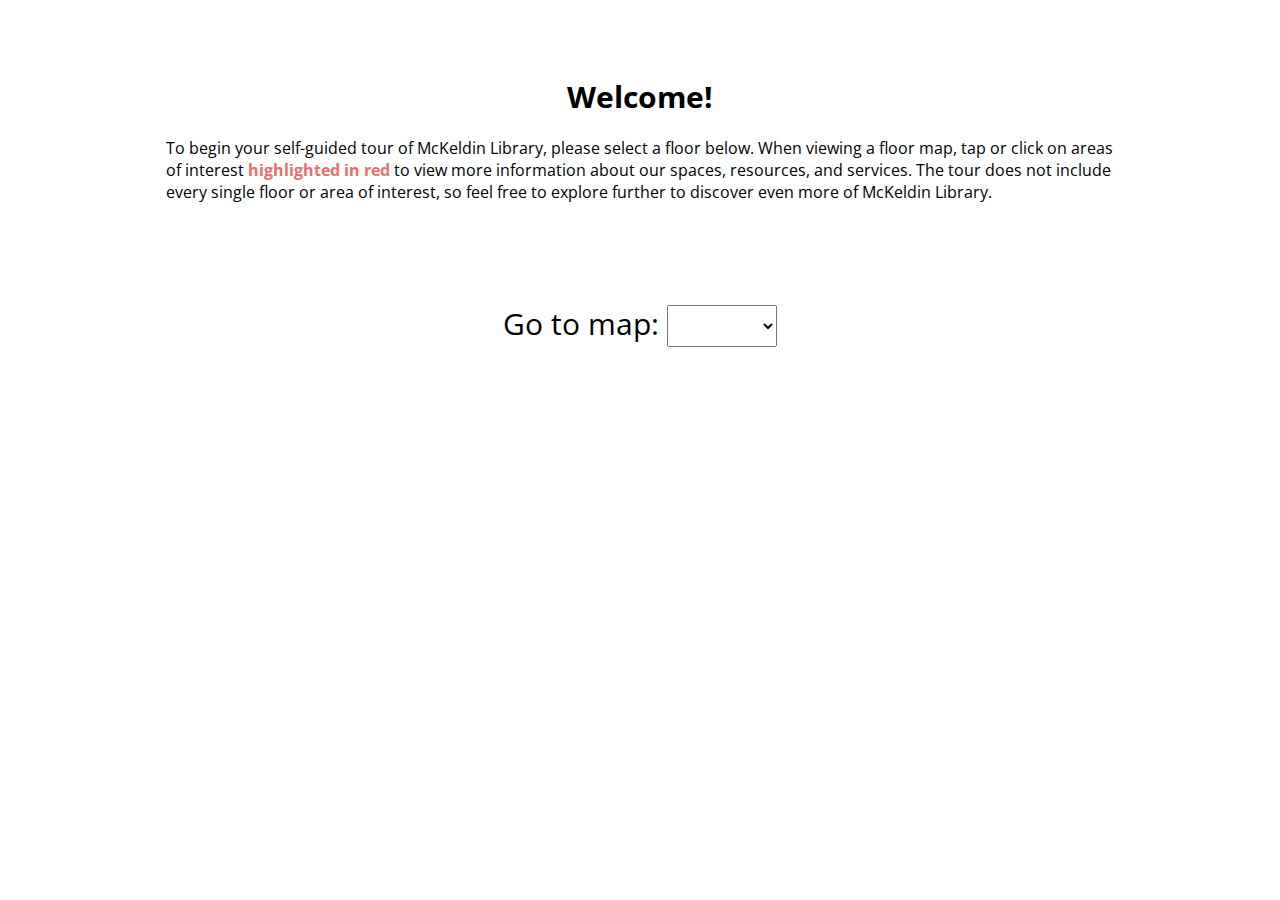
<file: index.html>
<html>
<head>
<title>McKeldin Self-Guided Tour</title>
<link rel="stylesheet" type="text/css" href="style.css">
</head>
<body>
<div id="container">
<h1>Welcome!</h1>
<p>To begin your self-guided tour of McKeldin Library, please select a floor below. When viewing a floor map, tap or click on areas of interest <span style="color: #EC6D6D;font-weight:bold;">highlighted in red</span> to view more information about our spaces, resources, and services. The tour does not include every single floor or area of interest, so feel free to explore further to discover even more of McKeldin Library.</p>
<div id="map-select-container">
<div id="map-select">
<label for="floors">Go to map:</label>
<select onChange="window.location.href=this.value" name="floors" id="floors">
	<option value="index.html"> </option>
	<option value="floor1.html">Floor 1</option>
	<option value="floor2.html">Floor 2</option>
	<option value="floor3.html">Floor 3</option>
	<option value="floor4.html">Floor 4</option>
	<option value="floor6.html">Floor 6</option>
</select>
</div>
</div>
</div>

</body>
</html>
</file>
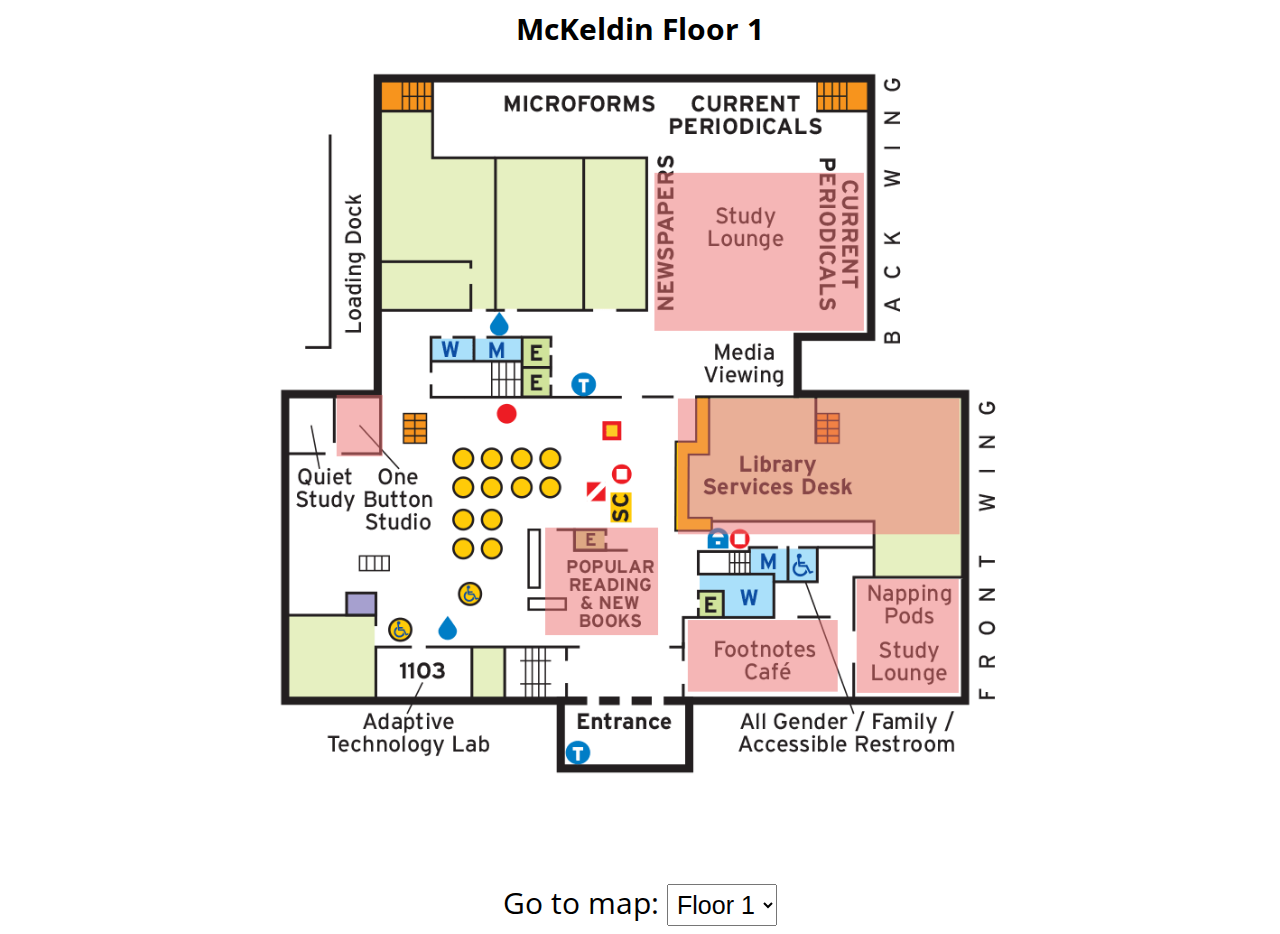
<file: floor1.html>
<html>
<head>
<title>McKeldin Self-Guided Tour</title>
<link rel="stylesheet" type="text/css" href="style.css">
<script type="text/javascript">
function mapInfo(x) {
	let popup = document.getElementById(x);
	popup.classList.toggle('show');
	let clear = document.getElementById('clear-container');
	clear.setAttribute('pointer-events', 'all');
	let rect = document.querySelectorAll('rect');
	for (let a = 0; a < rect.length; a++) {
	rect[a].classList.toggle('hide');
	rect[a].setAttribute('pointer-events','none');
	};
	clear.onclick = function () {
	popup.classList.toggle('show');
	for (let a = 0; a < rect.length; a++) {
	rect[a].classList.toggle('hide');
	rect[a].setAttribute('pointer-events','all');
	};
	clear.setAttribute('pointer-events','none');
	}
}
</script>
</head>
<body>
<h1>McKeldin Floor 1</h1>
<div id="floor-map">
<svg version="1.1" xmlns="http://www.w3.org/2000/svg" xmlns:xlink="http://www.w3.org/1999/xlink" xmlns:xhtml="http://www.w3.org/1999/xhtml" viewBox="0 0 1400 790" style="enable-background:new 0 0 1400 790;" xml:space="preserve" overflow="visible" pointer-events="all">
  <defs>
    <style>
      .q {
        fill: #ec6d6d;
      }

      .r {
        isolation: isolate;
      }

      .r, .s {
        fill: none;
        opacity: .5;
      }
    </style>
  </defs>
  <g id="map" data-name="Layer 1 Image">
    <image id="d" data-name="Layer 1 Image" style="overflow:visible;" width="1392" height="788" xlink:href="[data-uri]"/>
  </g>
  <g pointer-events="none"><foreignObject x="595" y="508" width="40%" height="95%"><span class="map-info" id="newbooks-info"><p>McKeldin has a lot of books on a lot of different subjects, including many that you might use for a class assignment or to study a topic--but academic books are not the only kind here.</p>
<p>This area holds our popular reading collection that highlights fiction and non-fiction you can borrow for leisure reading. Next to the popular reading, we display new additions to our collection.</p>
<p>These shelves don't hold every single leisure reading book we have. There are many more on the shelves higher up in McKeldin, including YA books and graphic novels. </p></span></foreignObject></g>
  <g id="newbooks" data-name="Rectangle 6" class="r">
    <g id="f" data-name="Rectangle 6">
      <rect class="q" x="595" y="508" width="125" height="119" onclick="mapInfo('newbooks-info')"/>
    </g>
  </g>
<g pointer-events="none"><foreignObject x="600" y="-50" width="40%" height="100%"><span class="map-info" id="circdesk-info"><h2>Comprehensive Library Help</h2>
<p>At the UMD libraries, we have service points (desks) to help with all your basic needs: borrowing books, getting help with printing or scanning, checking lost and found, or even if you just need directions on getting to class or how to log in to a computer. In McKeldin Library, the main service point is Library Services Desk.</p> 
<p>The Library Services Desk is open whenever the library is open, and there's always someone working who can help answer your questions. </p>
<h2>Research Help</h2>
<p>Besides getting info about the library, you can also visit the Library Services Desk to ask for help with classwork that requires you to do research. Librarians are available who are trained in every subject area. They will work one-on-one with you to understand your project and advise on the best way to access and search for scholarly sources.</p>
<h2>Help in Different Formats</h2>
<p>You can reach the library for anything--even research help--in a number of different ways. You can always come to the desk in person, but you can also call us, send us an email, or even use our online chat to talk directly to someone who can help.</p></span></foreignObject></g> 
 <g id="circdesk" data-name="Rectangle 1" class="r">
    <g id="h" data-name="Rectangle 1">
      <rect class="q" x="742" y="365" width="311.87" height="150.35" onclick="mapInfo('circdesk-info')"/>
    </g>
  </g>
<g pointer-events="none"><foreignObject x="374" y="361" width="40%" height="95%"><span class="map-info" id="onebutton-info"><p>A One Button Studio is a simplified video and audio recording studio designed for creating lectures, presentations, demos, training videos, and so on. The setup includes all necessary technology and activates with a single button press, making it easy for anyone to use without assistance. There are a number of One Button Studios on campus, including this one in McKeldin Library.</p></span></foreignObject></g>
  <g id="onebutton" data-name="Rectangle 2" class="r">
    <g id="j" data-name="Rectangle 2">
      <rect class="q" x="364" y="361" width="51" height="68" onclick="mapInfo('onebutton-info')"/>
    </g>
  </g>
<g pointer-events="none"><foreignObject x="716" y="115" width="40%" height="95%"><span class="map-info" id="backarea-info"><p>Besides offering space to study, this area of the first floor is where we store newspapers and periodicals (a word libraries use for magazines and academic journals). If you're looking for the latest issue of a popular newspaper or magazine, you can check here.</p>

<p>The desks with monitors and dividers make up our media viewing area, where people can watch DVDs or Blurays if they don't have their own players. The library has a collection of popular movies and TV shows you can borrow on DVD or Bluray just like you would borrow a book.</p></span></foreignObject>	</g>
  <g id="backarea" data-name="Rectangle 3" class="r">
    <g id="Rectangle_6" data-name="Rectangle 6">
		<g>
			<rect class="q" x="716" y="115" width="232" height="175" onclick="mapInfo('backarea-info')"/>
		</g>
	</g>
  </g>
<g pointer-events="none"><foreignObject x="757" y="609" width="40%" height="95%"><span class="map-info" id="footnotes-info"><p>The library has its own cafe run by campus called Footnotes. It's a great place to study, meet up with friends, or just grab coffee or a snack while doing work in McKeldin.</p>
<p>The wall covered in plants is called a biowall, and everything on it is a living plant that needs water and sunlight. The biowall helps demonstrate the Libraries' commitment to sustainability and to offering creative, interesting spaces to serve students.</p></span></foreignObject></g>
  <g id="footnotes" data-name="Rectangle 4" class="r">
    <g id="n" data-name="Rectangle 4">
      <rect class="q" x="753" y="610.34" width="166" height="79.31" onclick="mapInfo('footnotes-info')"/>
    </g>
  </g>
<g pointer-events="none"><foreignObject x="800" y="565" width="40%" height="95%"><span class="map-info" id="lounge-info"><p>The lounge connected to Footnotes Cafe is a good place to study, meet with friends, or enjoy something from the cafe. The large white egg-shaped chairs in this room are napping pods that include features like a reclining chair, a privacy visor, a timer, speakers that play music, and a light that mimics sunrise. Students can use the nap pods to take a break between classes or while working at the library, and they help decrease student stress and fatigue.</p></span></foreignObject></g> 
  <g id="lounve" data-name="Rectangle 5" class="r">
    <g id="p" data-name="Rectangle 5">
      <rect class="q" x="940" y="565" width="113" height="126" onclick="mapInfo('lounge-info')"/>
    </g>
  </g>
<g>
<foreignObject id="clear-container" pointer-events="none" x="0" y="0" width="100%" height="100%" opacity="0.0"><div id="clear"></div></foreignObject>
</g>
</svg>
</div>
<div id="map-select-container">
<div id="map-select">
<label for="floors">Go to map:</label>
<select onChange="window.location.href=this.value" name="floors" id="floors">
	<option value="index.html" selected>Floor 1</option>
	<option value="floor2.html">Floor 2</option>
	<option value="floor3.html">Floor 3</option>
	<option value="floor4.html">Floor 4</option>
	<option value="floor6.html">Floor 6</option>
</select>
</div>
</div>
 </body> 
</html>
</file>
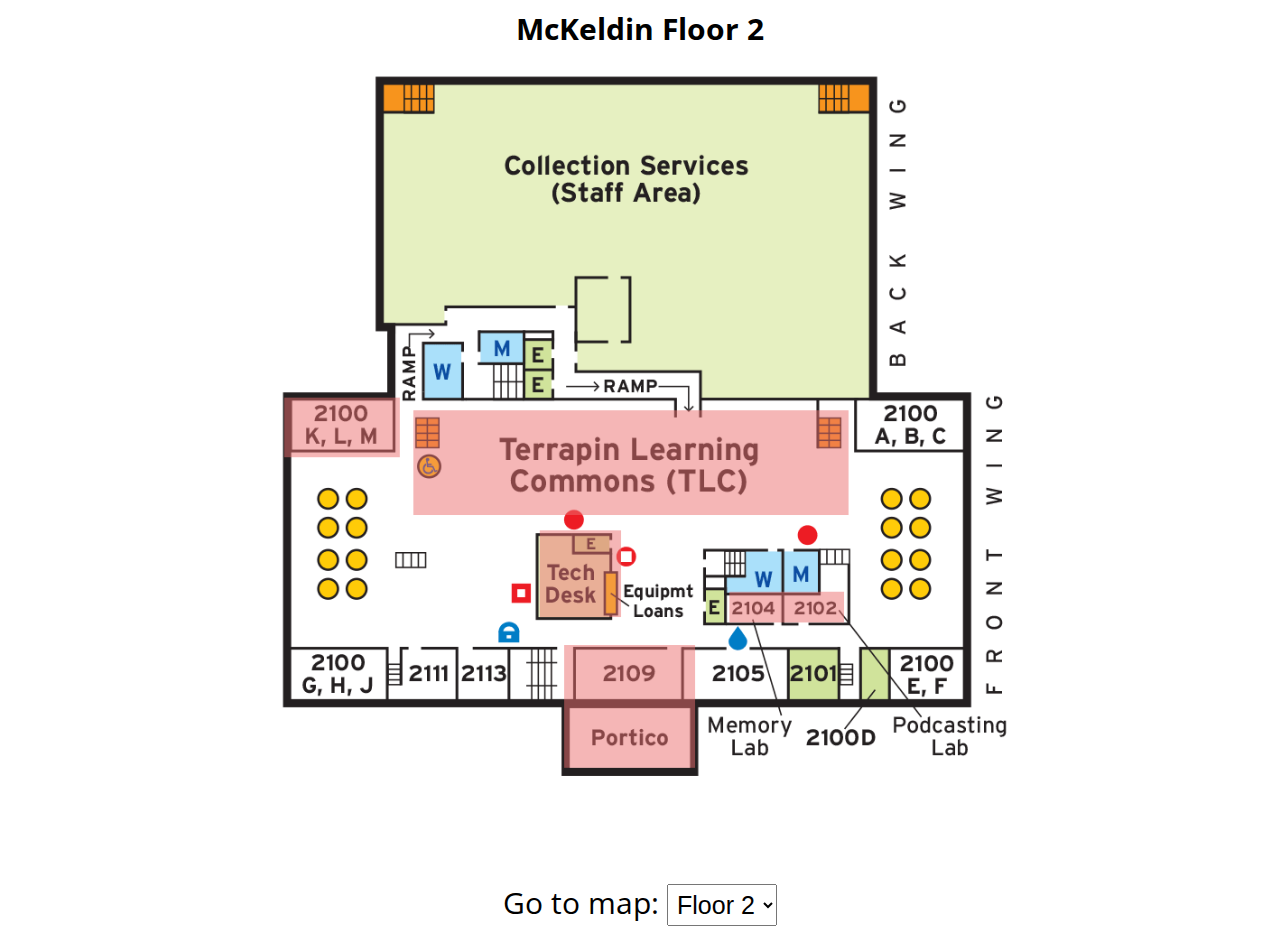
<file: floor2.html>
<html>
<head>
<title>McKeldin Self-Guided Tour</title>
<link rel="stylesheet" type="text/css" href="style.css">
<script type="text/javascript">
function mapInfo(x) {
	let popup = document.getElementById(x);
	popup.classList.toggle('show');
	let clear = document.getElementById('clear-container');
	clear.setAttribute('pointer-events', 'all');
	let rect = document.querySelectorAll('rect');
	for (let a = 0; a < rect.length; a++) {
	rect[a].classList.toggle('hide');
	rect[a].setAttribute('pointer-events','none');
	};
	clear.onclick = function () {
	popup.classList.toggle('show');
	for (let a = 0; a < rect.length; a++) {
	rect[a].classList.toggle('hide');
	rect[a].setAttribute('pointer-events','all');
	};
	clear.setAttribute('pointer-events','none');
	}
}
</script>
</head>
<body>
<h1>McKeldin Floor 2</h1>
<div id="floor-map">
<svg version="1.1" xmlns="http://www.w3.org/2000/svg" xmlns:xlink="http://www.w3.org/1999/xlink" viewBox="0 0 1400 790" style="enable-background:new 0 0 1400 790;" xml:space="preserve" overflow="visible" pointer-events="all">
  <defs>
    <style>
      .o {
        fill: #ec6d6d;
      }

      .p {
        fill: none;
        isolation: isolate;
        opacity: .5;
      }
    </style>
  </defs>
 <g id="map" data-name="Layer 1 Image">
    <image id="d" data-name="Layer 1 Image" style="overflow:visible;" width="1391" height="790" transform="translate(9)" xlink:href="[data-uri]"/>
  </g>
<g pointer-events="none"><foreignObject x="589" y="300" width="40%" height="95%"><span class="map-info" id="techdesk-info"><p>The Tech Desk is a service point like the Library Services Desk on the first floor, but with more specialized options.</p>
<h2>Equipment Loan</h2>
<p>The Tech Desk has a large collection of equipment and devices that students can borrow for free, ranging from the basics like laptops, headphones, chargers, and iPads to more unusual things like light therapy lamps, whiteboard markers, and sports equipment. We also offer media production equipment like digital cameras, microphones, ring lights, tripods, and more.</p>
<h2>Specialty Printing & Publishing</h2>
<p>Staff working at the Tech Desk can also help students with the large-format poster printers, or with faxing, laminating, and binding documents. They even sell some paper supplies at a low cost, like envelopes, color paper, and cardstock. </p></span></foreignObject>
</g>
  <g id="techdesk" data-name="Rectangle 2" class="p">
    <g id="f" data-name="Rectangle 2">
      <rect class="o" x="589" y="511" width="90" height="96" onclick="mapInfo('techdesk-info')"/>
    </g>
  </g>
<g pointer-events="none"><foreignObject x="616" y="100" width="40%" height="95%"><span class="map-info" id="portico-info"><h2>Portico Room</h2>
<p>The Portico Room is often used as an open study space, but also hosts special events, such as therapy dog visits and the Black History Month Read-a-thon. Other groups on campus sometimes hold special events here, as well. Throughout the school year, the Portico Room is used as a display space for special exhibits or for showcasing student work. </p>
<h2>Portico</h2>
<p>The Portico is the outdoor balcony area connected to the Portico Room. It has a great view of the McKeldin Mall quad and the Testudo statue in front of the library. The Portico is available to students as a study space, or even as a nice spot to eat lunch.</p></span></foreignObject>
</g>
  <g id="portico" data-name="Rectangle 3" class="p">
    <g id="h" data-name="Rectangle 3">
      <rect class="o" x="616" y="638" width="145" height="136" onclick="mapInfo('portico-info')"/>
    </g>
  </g>
<g pointer-events="none"><foreignObject x="600" y="500" width="40%" height="95%"><span class="map-info" id="medialabs-info"><p>The Media Labs are part of the Terrapin Learning Commons, and are available for students to reserve so they can use special software and equipment for projects.</p> 
<p>The Memory Lab offers technology for converting old media to digital formats (such as laser disc, VHS, cassette tape, DVD, and more). The Podcasting Lab is set up with four microphones controlled by a central computer, allowing students to make their own podcasts or other audio recordings in a sound-proofed space.</p></span></foreignObject>
</g> 
  <g id="medialabs" data-name="Rectangle 4" class="p">
    <g id="j" data-name="Rectangle 4">
      <rect class="o" x="799" y="579" width="127" height="34" onclick="mapInfo('medialabs-info')"/>
    </g>
  </g>
<g pointer-events="none"><foreignObject x="306" y="364" width="40%" height="95%"><span class="map-info" id="groupstudy-info"><p>The TLC Group Study Rooms are designed for students to meet, work, and study with others. Each room has a monitor with an HDMI cable, making it easy to share your screen, and a whiteboard to make it easy to collaborate with your group. The rooms can be reserved for two-hour timeslots from the library website.</p></span></foreignObject>
</g> 
  <g id="groupstudy" data-name="Rectangle 5" class="p">
    <g id="l" data-name="Rectangle 5">
      <rect class="o" x="306" y="364" width="128" height="66" onclick="mapInfo('groupstudy-info')"/>
    </g>
  </g>
<g pointer-events="none"><foreignObject x="449" y="378" width="40%" height="95%"><span class="map-info" id="tlc-info"><p>As you move to higher floors in McKeldin Library, study areas become quiet zones where people work individually and expect noise to be kept to a minimum. The Terrapin Learning Commons was designed as an alternative: a collaborative, open space where we encourage people to study together and work on group projects. </p>
<p>The Terrapin Learning Commons also offers various useful services through the Tech Desk, as well as group study rooms or specialty meeting rooms you can reserve from the website. We even hold events here, like therapy dog visits, crafting activities, and more. </p></span></foreignObject>
</g>
  <g id="tlc" data-name="Rectangle 1" class="p">
    <g id="n" data-name="Rectangle 1">
      <rect class="o" x="449" y="378" width="482" height="116" onclick="mapInfo('tlc-info')"/>
    </g>
  </g>
<g><foreignObject id="clear-container" pointer-events="none" x="0" y="0" width="100%" height="100%" opacity="0.0"><div id="clear"></div></foreignObject></g>
</svg>
</div>
<div id="map-select-container">
<div id="map-select">
<label for="floors">Go to map:</label>
<select onChange="window.location.href=this.value" name="floors" id="floors">
	<option value="floor1.html">Floor 1</option>
	<option value="floor2.html" selected>Floor 2</option>
	<option value="floor3.html">Floor 3</option>
	<option value="floor4.html">Floor 4</option>
	<option value="floor6.html">Floor 6</option>
</select>
</div>
</div>
</body>
</html>
</file>
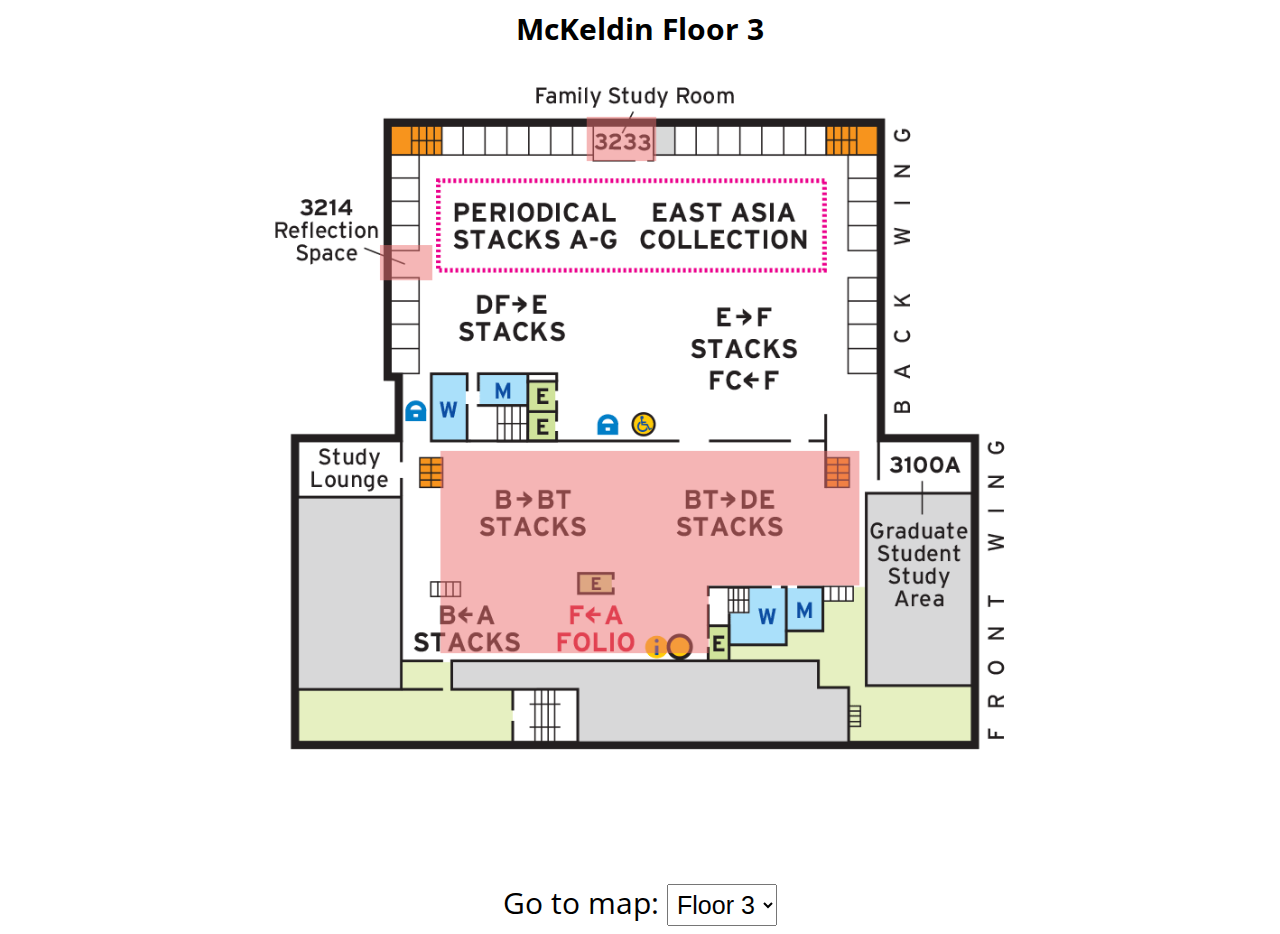
<file: floor3.html>
<html>
<head>
<title>McKeldin Self-Guided Tour</title>
<link rel="stylesheet" type="text/css" href="style.css">
<script type="text/javascript">
function mapInfo(x) {
	let popup = document.getElementById(x);
	popup.classList.toggle('show');
	let clear = document.getElementById('clear-container');
	clear.setAttribute('pointer-events', 'all');
	let rect = document.querySelectorAll('rect');
	for (let a = 0; a < rect.length; a++) {
	rect[a].classList.toggle('hide');
	rect[a].setAttribute('pointer-events','none');
	};
	let shape = document.getElementById('stacks-shape');
	shape.classList.toggle('hide');
	shape.setAttribute('pointer-events','none');
	clear.onclick = function () {
	popup.classList.toggle('show');
	for (let a = 0; a < rect.length; a++) {
	rect[a].classList.toggle('hide');
	rect[a].setAttribute('pointer-events','all');
	};
	clear.setAttribute('pointer-events','none');
	shape.classList.toggle('hide');
	shape.setAttribute('pointer-events','all');
	}
}
</script>
</head>
<body>
<h1>McKeldin Floor 3</h1>
<div id="floor-map">
<svg version="1.1" xmlns="http://www.w3.org/2000/svg" xmlns:xlink="http://www.w3.org/1999/xlink" viewBox="0 0 1400 790" style="enable-background:new 0 0 1400 790;" xml:space="preserve" overflow="visible" pointer-events="all">
  <defs>
    <style>
      .i {
        fill: #ec6d6d;
      }

      .j {
        isolation: isolate;
      }

      .j, .k {
        fill: none;
        opacity: .5;
      }
    </style>
  </defs>
  <g id="map" data-name="Layer 1 Image">
    <image id="b" data-name="Layer 1 Image" style="overflow:visible;" width="1400" height="790" xlink:href="[data-uri]"/>
  </g>
<g pointer-events="none"><foreignObject x="398" y="189" width="40%" height="95%"><span class="map-info" id="reflection-info"><p>The Reflection Room is a quiet spot set aside for meditation, reflection, and prayer. Rather than using the room for studying, students who want a calm space to think, manage stress, or engage in a personal religious ritual are encouraged to spend time here.</p></span></foreignObject></g>
  <g id="reflection" data-name="Rectangle 1" class="j">
    <g id="d" data-name="Rectangle 1">
      <rect class="i" x="412" y="195" width="58" height="39" onclick="mapInfo('reflection-info')"/>
    </g>
  </g>
<g pointer-events="none"><foreignObject x="641" y="46" width="40%" height="95%"><span class="map-info" id="familyroom-info"><p>The Family Study Room is a special space set aside for people who need to study or do work in the library but have young children to care for. The room has desks and computers for adults to complete their work, as well as toys, puzzles, and books to help entertain the children accompanying them. With spaces like this, the library tries to accommodate the diverse group of people who make up the campus community.</p></span></foreignObject></g>
  <g id="familyroom" data-name="Rectangle 2" class="j">
    <g id="f" data-name="Rectangle 2">
      <rect class="i" x="641" y="53" width="77" height="49" onclick="mapInfo('familyroom-info')"/>
    </g>
  </g>
<g pointer-events="none"><foreignObject x="464" y="524" width="40%" height="95%"><span class="map-info" id="stacks-info"><p>Most of the bookshelves in the library are on upper floors, with the books organized using the Library of Congress system (common to university libraries) rather than the Dewey Decimal System. The Library of Congress system primarily splits books into sections by topic or subject area. There are also a few separate groups of shelves that hold special collections like our East Asia Collection, maps, government documents, or Juvenile collection (young adult and children's books).</p></span></foreignObject></g>
  <g id="stacks" data-name="Rectangle 3 Image" class="k" onclick="mapInfo('stacks-info')">
    <image style="overflow:visible;" id="stacks-shape" data-name="Rectangle 3 Image" width="464" height="224" transform="translate(479 423)" xlink:href="[data-uri]"/>
  </g>
<g>
<foreignObject id="clear-container" pointer-events="none" x="0" y="0" width="100%" height="100%" opacity="0.0"><div id="clear"></div></foreignObject>
</g>
</svg>
</div>
<div id="map-select-container">
<div id="map-select">
<label for="floors">Go to map:</label>
<select onChange="window.location.href=this.value" name="floors" id="floors">
	<option value="floor1.html">Floor 1</option>
	<option value="floor2.html">Floor 2</option>
	<option value="floor3.html" selected>Floor 3</option>
	<option value="floor4.html">Floor 4</option>
	<option value="floor6.html">Floor 6</option>
</select>
</div>
</div>
</body>
</html>
</file>
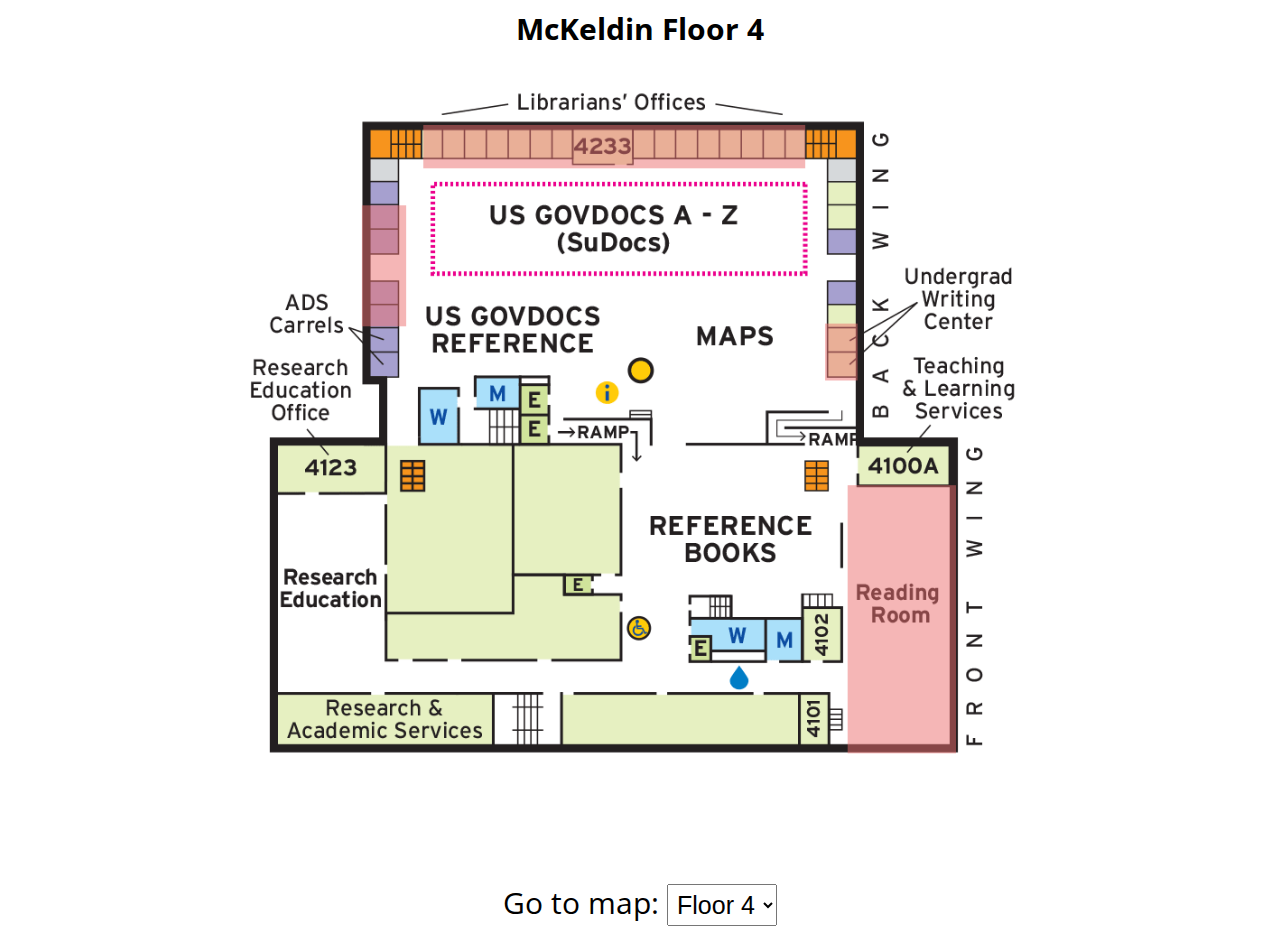
<file: floor4.html>
<html>
<head>
<title>McKeldin Self-Guided Tour</title>
<link rel="stylesheet" type="text/css" href="style.css">
<script type="text/javascript">
function mapInfo(x) {
	let popup = document.getElementById(x);
	popup.classList.toggle('show');
	let clear = document.getElementById('clear-container');
	clear.setAttribute('pointer-events', 'all');
	let rect = document.querySelectorAll('rect');
	for (let a = 0; a < rect.length; a++) {
	rect[a].classList.toggle('hide');
	rect[a].setAttribute('pointer-events','none');
	};
	clear.onclick = function () {
	popup.classList.toggle('show');
	for (let a = 0; a < rect.length; a++) {
	rect[a].classList.toggle('hide');
	rect[a].setAttribute('pointer-events','all');
	};
	clear.setAttribute('pointer-events','none');
	}
}
</script>
</head>
<body>
<h1>McKeldin Floor 4</h1>
<div id="floor-map">
<svg version="1.1" xmlns="http://www.w3.org/2000/svg" xmlns:xlink="http://www.w3.org/1999/xlink" viewBox="0 0 1400 790" style="enable-background:new 0 0 1400 790;" xml:space="preserve" overflow="visible" pointer-events="all">
  <defs>
    <style>
      .k {
        fill: #ec6d6d;
      }

      .l {
        fill: none;
        isolation: isolate;
        opacity: .5;
      }
    </style>
  </defs>
  <g id="map" data-name="Layer 1 Image">
    <image id="b" data-name="Layer 1 Image" style="overflow:visible;" width="1400" height="790" xlink:href="[data-uri]"/>
  </g>
<g pointer-events="none"><foreignObject x="700" y="469" width="40%" height="95%"><span class="map-info" id="readingroom-info"><p>The Reading Room is the type of space many people think of when imagining a university library, with furniture and lamps that give off the classic scholarly library vibe. Despite its look, the room still has modern amenities like USB ports and electrical outlets. The Reading Room is used as a quiet study space and the large tables make it easy for people to spread out or keep a lot of materials close to them as they work.</p></span></foreignObject></g>
  <g id="readingroom" data-name="Rectangle 1" class="l">
    <g id="d" data-name="Rectangle 1">
      <rect class="k" x="930" y="461" width="120" height="297" onclick="mapInfo('readingroom-info')"/>
    </g>
  </g>
<g pointer-events="none"><foreignObject x="460" y="62" width="40%" height="95%"><span class="map-info" id="librarians-info"><p>Librarians trained in every subject area are available to help with your research projects one-on-one and to guide you in using library resources, choosing a research topic, creating accurate citations, and more. Students can look up the subject specialist for their major on the library website and set up a time to meet with the librarian in their office.</p></span></foreignObject></g>
  <g id="librarians" data-name="Rectangle 4" class="l">
    <g id="f" data-name="Rectangle 4">
      <rect class="k" x="460" y="62" width="423" height="48" onclick="mapInfo('librarians-info')"/>
    </g>
  </g>
<g pointer-events="none"><foreignObject x="392" y="151" width="40%" height="95%"><span class="map-info" id="carrels-info"><p>The small rooms all along the walls on the 3rd, 4th, 6th, and 7th floors of McKeldin Library are called study carrels. They are individual, somewhat private study spaces where students can focus on their work. Some of the study carrels are available on a first-come, first-served basis, while others are available for people to reserve for up to 4 hours per day. They can be a great option for people who find it difficult to do their work in a more open or crowded environment.</p></span></foreignObject></g>
  <g id="carrels" data-name="Rectangle 2" class="l">
    <g id="h" data-name="Rectangle 2">
      <rect class="k" x="392" y="151" width="49" height="134" onclick="mapInfo('carrels-info')"/>
    </g>
  </g>
<g pointer-events="none"><foreignObject x="700" y="282" width="40%" height="95%"><span class="map-info" id="writingcenter-info"><p>The Undergraduate Writing Center is run by the university's English Department in partnership with the library. Students can set up free appointments for tutoring or to get help at any stage of writing a paper. Consultants who work at the Writing Center are also students, and any undergraduate who is interested can apply for this paid position. There is also a Writing Center for graduate students on the 5th floor of McKeldin Library.</p></span></foreignObject></g>
  <g id="writingcenter" data-name="Rectangle 3" class="l">
    <g id="j" data-name="Rectangle 3">
      <rect class="k" x="905" y="282" width="36" height="63" onclick="mapInfo('writingcenter-info')"/>
    </g>
  </g>
<<g>
<foreignObject id="clear-container" pointer-events="none" x="0" y="0" width="100%" height="100%" opacity="0.0"><div id="clear"></div></foreignObject>
</g>
</svg>
</div>
<div id="map-select-container">
<div id="map-select">
<label for="floors">Go to map:</label>
<select onChange="window.location.href=this.value" name="floors" id="floors">
	<option value="floor1.html">Floor 1</option>
	<option value="floor2.html">Floor 2</option>
	<option value="floor3.html">Floor 3</option>
	<option value="floor4.html" selected>Floor 4</option>
	<option value="floor6.html">Floor 6</option>
</select>
</div>
</div>
</body>
</html>
</file>
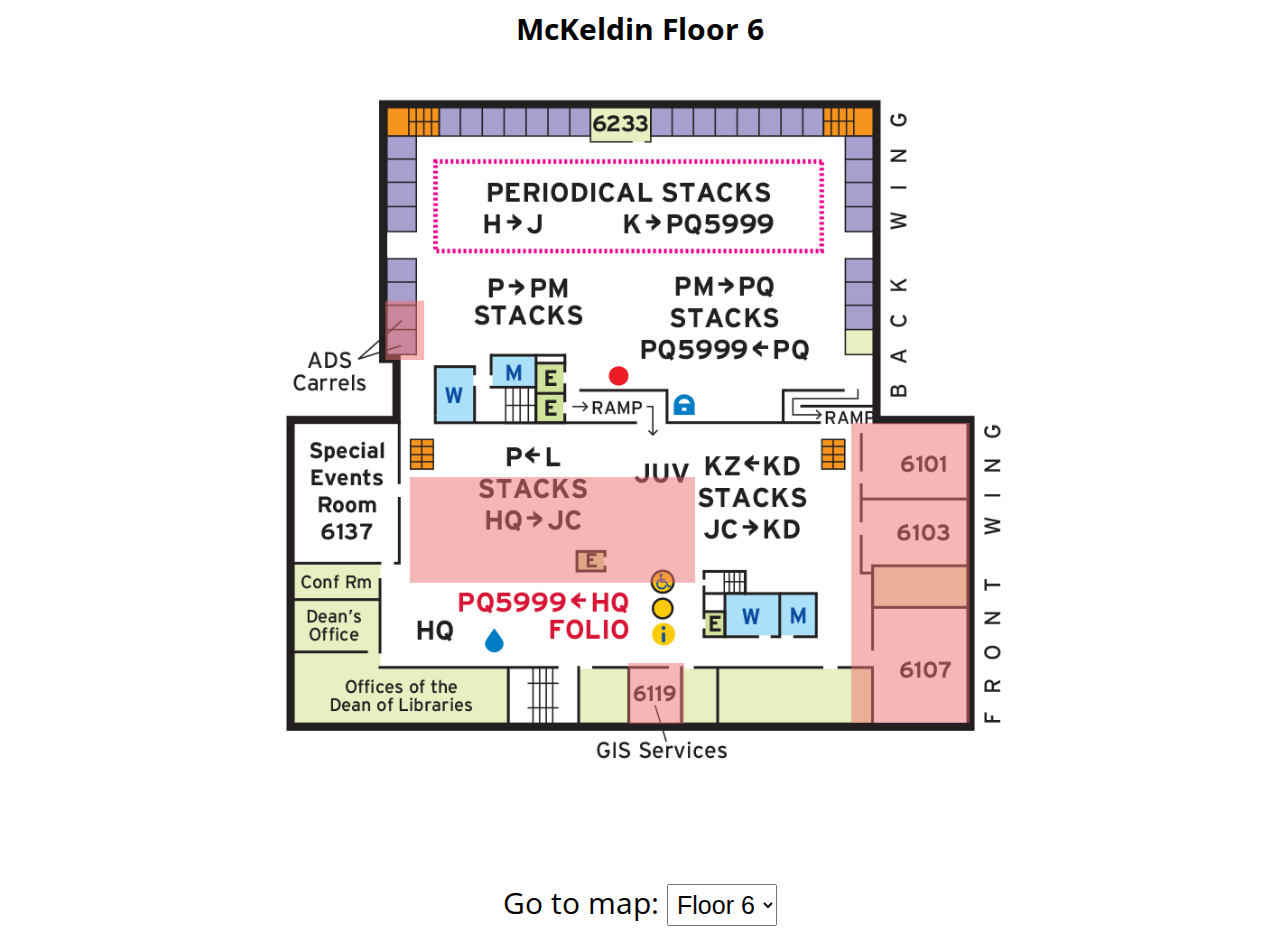
<file: floor6.html>
<html>
<head>
<title>McKeldin Self-Guided Tour</title>
<link rel="stylesheet" type="text/css" href="style.css">
<script type="text/javascript">
function mapInfo(x) {
	let popup = document.getElementById(x);
	popup.classList.toggle('show');
	let clear = document.getElementById('clear-container');
	clear.setAttribute('pointer-events', 'all');
	let rect = document.querySelectorAll('rect');
	for (let a = 0; a < rect.length; a++) {
	rect[a].classList.toggle('hide');
	rect[a].setAttribute('pointer-events','none');
	};
	clear.onclick = function () {
	popup.classList.toggle('show');
	for (let a = 0; a < rect.length; a++) {
	rect[a].classList.toggle('hide');
	rect[a].setAttribute('pointer-events','all');
	};
	clear.setAttribute('pointer-events','none');
	}
}
</script>
</head>
<body>
<h1>McKeldin Floor 6</h1>
<div id="floor-map">
<svg version="1.1" xmlns="http://www.w3.org/2000/svg" xmlns:xlink="http://www.w3.org/1999/xlink" xmlns:xhtml="http://www.w3.org/1999/xhtml" viewBox="0 0 1400 790" style="enable-background:new 0 0 1400 790;" xml:space="preserve" overflow="visible" pointer-events="all">
  <defs>
    <style>
      .k {
        fill: #ec6d6d;
      }

      .l {
        fill: none;
        isolation: isolate;
        opacity: .5;
      }
    </style>
  </defs>
  <g id="map" data-name="Layer 0 Image">
    <image id="b" data-name="Layer 0 Image" width="1400" height="790" xlink:href="[data-uri]"/>
  </g>
  <g pointer-events="none"><foreignObject x="418" y="256" width="40%" height="95%"><span class="map-info" id="adscarrels-info"><p>Four of our study carrels are reserved for students who have registered with campus Accessibility & Disability Service (ADS) to request accommodations. The ADS carrels offer adjustable height tables, and students can use these spaces to study for up to two hours at a time.</p></span></foreignObject></g>
  <g id="adscarrels" data-name="Rectangle 1" class="l">
    <g id="d" data-name="Rectangle 1">
      <rect class="k" x="418" y="256.65" width="43" height="65.69" onclick="mapInfo('adscarrels-info')"/>
    </g>
  </g>
 <g pointer-events="none"><foreignObject x="800" y="300" width="30%" height="95%"><span class="map-info" id="instruction-info"><p>These three classrooms are used by librarians to teach sessions. Professors from any department can contact the library to set up special instructional sessions for their courses, so librarians can introduce students to useful resources and strategies for their research assignments. </p></span></foreignObject></g> 
 <g id="instruction" data-name="Rectangle 4" class="l">
    <g id="f" data-name="Rectangle 4">
      <rect class="k" x="934" y="392" width="131" height="332" onclick="mapInfo('instruction-info')"/>
    </g>
  </g>
<g pointer-events="none"><foreignObject x="445" y="452" width="40%" height="95%"><span class="map-info" id="studyarea-info"><p>The lowest floors of McKeldin Library are mostly designed for collaboration, noise, and activity. As you move to higher floors, study areas become quiet zones where people work individually and expect noise to be kept to a minimum. To help students focus, our policies for these quiet floors ask for limiting conversations, silencing cell phones and other devices, speaking softly, and using headphones.</p></span></foreignObject></g>
  <g id="studyarea" data-name="Rectangle 3" class="l">
    <g id="h" data-name="Rectangle 3">
      <rect class="k" x="445" y="452" width="316" height="117" onclick="mapInfo('studyarea-info')"/>
    </g>
  </g>
<g pointer-events="none"><foreignObject x="687" y="500" width="40%" height="95%"><span class="map-info" id="gis-info"><p>The GIS/Data Lab provides people affiliated with UMD with free access to special software that can be used for geospatial data, data science, and data visualization. Users can also request virtual access to the lab to access the software remotely from a different location. Anyone who would like extra help with their project or the software can reach out to the library's GIS and Data Services Librarian for assistance.</p></span></foreignObject></g>
  <g id="gis" data-name="Rectangle 2" class="l">
    <g id="j" data-name="Rectangle 2">
      <rect class="k" x="687" y="658" width="62" height="67" onclick="mapInfo('gis-info')"/>
    </g>
  </g>
  <g>
<foreignObject id="clear-container" pointer-events="none" x="0" y="0" width="100%" height="100%" opacity="0.0"><div id="clear"></div></foreignObject>
</g>
</svg>
</div>
<div id="map-select-container">
<div id="map-select">
<label for="floors">Go to map:</label>
<select onChange="window.location.href=this.value" name="floors" id="floors">
	<option value="floor1.html">Floor 1</option>
	<option value="floor2.html">Floor 2</option>
	<option value="floor3.html">Floor 3</option>
	<option value="floor4.html">Floor 4</option>
	<option value="floor6.html" selected>Floor 6</option>
</select>
</div>
</div>
 </body> 
</html>
</file>
<file: style.css>
@import url('https://fonts.googleapis.com/css2?family=Open+Sans&display=swap');

:root {
	font-family: 'Open Sans', sans-serif;
}

#container {
	width: 75%;
	margin: auto;
	padding-top: 3em;
}
	
.map-info {
  visibility: hidden;
  background-color: #303030;
  color: #fff;
  text-align: center;
  border-radius: 20px;
  padding: 20px;
  position: absolute;
  z-index: 1;
}

.map-info p {
	font-size: 16px;
}

h2 {
	font-weight: bold;
	font-size: 20px;
}

h1 {
	font-size: 30px;
	text-align: center;
}


.show {
  visibility: visible;
}

.hide {
	visibility: hidden;
}

#floor-map {
	width: 100%;
	overflow: visible;
}

#clear {
	position: fixed;
	width: 100%;
	height: 100%;
	top: 0;
	left: 0;
	right: 0;
	bottom: 0;
	background-color: rgba(0,0,0,0.5);
}

#circdesk-info {
	font-size: 13px;
}

#circdesk-info h2 {
	font-size: 17px;
}

#map-select-container {
	display: flex;
	justify-content: center;
	margin-top: 100px;
}

#map-select {
	font-size: 30px;
}

#floors {
	font-size: 25px;
	padding: 5px;
	}
</file>
